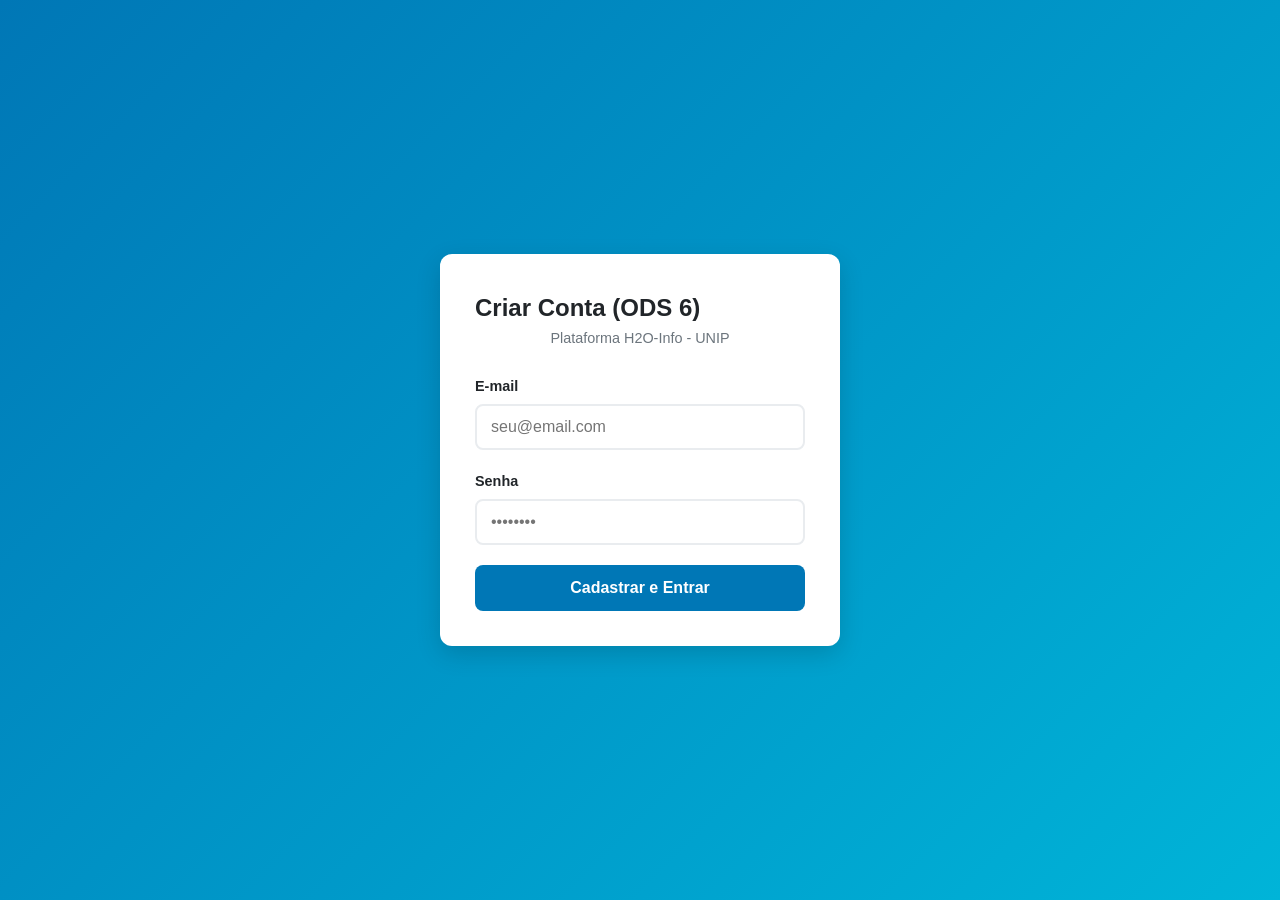
<file: index.html>
<!DOCTYPE html>
<html lang="pt-BR">
<head>
    <meta charset="UTF-8">
    <meta name="viewport" content="width=device-width, initial-scale=1.0">
    <title>H2O-Info - Monitoramento Inteligente</title>
    <link rel="stylesheet" href="style.css">
</head>
<body>
    <!-- TELA DE AUTENTICAÇÃO (LOGIN/CADASTRO) -->
    <div id="auth-screen" class="auth-container">
        <div class="auth-card">
            <h2 id="auth-title">Criar Conta (ODS 6)</h2>
            <p class="auth-subtitle">Plataforma H2O-Info - UNIP</p>
            <form id="auth-form">
                <div class="form-group">
                    <label for="user-email">E-mail</label>
                    <input type="email" id="user-email" required placeholder="seu@email.com">
                </div>
                <div class="form-group">
                    <label for="user-password">Senha</label>
                    <input type="password" id="user-password" required placeholder="••••••••">
                </div>
                <button type="submit" id="auth-btn" class="btn-primary">Cadastrar e Entrar</button>
            </form>
        </div>
    </div>

    <!-- TELA PRINCIPAL (SISTEMA APÓS LOGIN) -->
    <div id="main-system" class="hidden">
        <!-- CABEÇALHO DA PLATAFORMA -->
        <header class="main-header">
            <div class="logo" onclick="goHome()">
                <span class="icon">💧</span> <strong>H2O-Info</strong>
            </div>
            <nav class="nav-menu">
                <button class="nav-link active" onclick="switchSection('dashboard')">Início</button>
                <a href="calculadora.html" class="nav-link">Calculadora Hídrica</a>
                <a href="quiz.html" class="nav-link">Quiz Educativo</a>
                <button class="nav-link" onclick="switchSection('biografia')">Fontes & Dados</button>
                <button class="nav-link" onclick="switchSection('feedback')">Feedback</button>
            </nav>
            <div class="user-profile-container" id="user-profile-container">
                <!-- Conteúdo dinâmico via JS -->
            </div>
        </header>

        <main class="content-container">
            <!-- SEÇÃO: DASHBOARD -->
            <section id="sec-dashboard" class="content-section">
                <div class="section-header">
                    <h2>Consumo diário de Água em São Paulo</h2>
                    <p>Dados históricos consolidados dos últimos 10 anos.</p>
                </div>

                <div class="filter-box">
                    <label for="region-select"><strong>Selecionar Região:</strong></label>
                    <select id="region-select" onchange="updateChart()">
                        <option value="centro">Zona Central</option>
                        <option value="norte">Zona Norte</option>
                        <option value="sul">Zona Sul</option>
                        <option value="leste">Zona Leste</option>
                        <option value="oeste">Zona Oeste</option>
                        <option value="metropolitana">Grande São Paulo</option>
                    </select>
                </div>

                <!-- GRÁFICO HISTÓRICO CUSTOMIZADO -->
                <div class="chart-wrapper">
                    <div class="chart-y-axis">
                        <span>150L</span>
                        <span>100L</span>
                        <span>50L</span>
                        <span>0L</span>
                    </div>
                    <div class="chart-area" id="chart-bars">
                        <!-- Barras renderizadas dinamicamente via JS -->
                    </div>
                </div>
                <div class="chart-legend">
                    <p>* Valores médios diários (em Litros) consumidos por ano.</p>
                </div>
            </section>

            <!-- SEÇÃO: BIOGRAFIA E FONTES -->
            <section id="sec-biografia" class="content-section hidden">
                <h2>Bibliografia e Origem dos Dados</h2>
                <div class="card-info">
                    <p>Os dados de consumo e indicadores de qualidade hídrica exibidos nesta plataforma provêm de relatórios oficiais e bancos de dados públicos abertos das seguintes instituições:</p>
                    <ul>
                        <li><strong>SABESP</strong> (Companhia de Saneamento Básico do Estado de São Paulo) - Relatórios Anuais de Sustentabilidade e Consumo por Região Metropolitana.</li>
                        <li><strong>ARSESP</strong> (Agência Reguladora de Serviços Públicos do Estado de São Paulo) - Informações Tarifárias e Relatórios de Fiscalização de Abastecimento.</li>
                        <li><strong>SNIS</strong> (Sistema Nacional de Informações sobre Saneamento) - Diagnóstico dos Serviços de Água e Esgoto do Estado de São Paulo.</li>
                        <li><strong>ONU Brasil</strong> - Indicadores de monitoramento de metas do Objetivo de Desenvolvimento Sustentável 6 (ODS 6: Água Potável e Saneamento).</li>
                    </ul>
                </div>
            </section>

            <!-- SEÇÃO: FEEDBACK -->
            <section id="sec-feedback" class="content-section hidden">
                <h2>Enviar Feedback do Sistema</h2>
                <p>Sua opinião ajuda a aprimorar as métricas de impacto socioambiental do projeto UNIP.</p>
                <form action="https://formspree.io/f/mbdwvgea" method="POST" class="feedback-form">
                    <input type="hidden" name="_next" value="http://localhost:5500/index.html">
                    <input type="hidden" name="_subject" value="Novo Feedback - Plataforma H2O-Info">
                   
                    <div class="form-group">
                        <label for="feed-name">Nome Completo</label>
                        <input type="text" name="name" id="feed-name" required>
                    </div>
                    <div class="form-group">
                        <label for="feed-message">Sua Mensagem / Crítica / Sugestão</label>
                        <textarea name="message" id="feed-message" rows="6" required placeholder="Como foi sua experiência com os dados e ferramentas do portal?"></textarea>
                    </div>
                    <button type="submit" class="btn-primary">Enviar Mensagem por E-mail</button>
                </form>
            </section>
        </main>
    </div>

    <script src="script.js"></script>
</body>
</html>
</file>
<file: style.css>
/* RESET DE PADRÕES E CORES DIRETRIZES (UI/UX) */
:root {
    --primary-blue: #0077b6;
    --light-blue: #00b4d8;
    --background-gray: #f8f9fa;
    --card-white: #ffffff;
    --text-dark: #212529;
    --border-color: #e9ecef;
}

* {
    box-sizing: border-box;
    margin: 0;
    padding: 0;
    font-family: 'Segoe UI', Tahoma, Geneva, Verdana, sans-serif;
}

body {
    background-color: var(--background-gray);
    color: var(--text-dark);
    line-height: 1.6;
}

/* UTILITÁRIOS */
.hidden { display: none !important; }

/* LOGO CLICÁVEL */
.logo {
    cursor: pointer;
    display: flex;
    align-items: center;
    gap: 8px;
    font-size: 1.3rem;
    font-weight: bold;
    color: var(--primary-blue);
    transition: color 0.2s;
}

.logo:hover { color: var(--light-blue); }

/* TELA DE AUTENTICAÇÃO */
.auth-container {
    display: flex;
    justify-content: center;
    align-items: center;
    min-height: 100vh;
    background: linear-gradient(135deg, var(--primary-blue), var(--light-blue));
    padding: 20px;
}

.auth-card {
    background: var(--card-white);
    padding: 35px;
    border-radius: 12px;
    box-shadow: 0 8px 24px rgba(0,0,0,0.15);
    width: 100%;
    max-width: 400px;
}

.auth-title { 
    text-align: center; 
    color: var(--primary-blue); 
    margin-bottom: 8px;
}

.auth-subtitle { 
    text-align: center; 
    font-size: 0.9rem; 
    color: #6c757d; 
    margin-bottom: 25px; 
}

/* ELEMENTOS DE FORMULÁRIO */
.form-group { margin-bottom: 20px; }
.form-group label { 
    display: block; 
    margin-bottom: 6px; 
    font-weight: 600; 
    font-size: 0.9rem; 
}
.form-group input, 
.form-group select, 
.form-group textarea {
    width: 100%;
    padding: 12px 14px;
    border: 2px solid var(--border-color);
    border-radius: 8px;
    font-size: 1rem;
    transition: border-color 0.2s;
}
.form-group input:focus, 
.form-group select:focus { 
    border-color: var(--primary-blue); 
    outline: none; 
    box-shadow: 0 0 0 3px rgba(0,119,182,0.1);
}

.btn-primary {
    background-color: var(--primary-blue);
    color: white;
    border: none;
    padding: 14px 24px;
    border-radius: 8px;
    cursor: pointer;
    font-size: 1rem;
    font-weight: bold;
    width: 100%;
    transition: all 0.2s;
}
.btn-primary:hover { 
    background-color: #005f96; 
    transform: translateY(-1px);
}

/* CABEÇALHO PRINCIPAL */
.main-header {
    background-color: var(--card-white);
    border-bottom: 3px solid var(--primary-blue);
    padding: 15px 30px;
    display: flex;
    justify-content: space-between;
    align-items: center;
    flex-wrap: wrap;
    gap: 20px;
    box-shadow: 0 2px 10px rgba(0,0,0,0.1);
}

.nav-menu { 
    display: flex; 
    gap: 10px; 
    flex-wrap: wrap; 
}

.nav-link {
    text-decoration: none;
    color: var(--text-dark);
    font-weight: 600;
    padding: 10px 18px;
    border-radius: 25px;
    background: var(--background-gray);
    border: 2px solid transparent;
    cursor: pointer;
    font-size: 0.95rem;
    transition: all 0.2s;
}
.nav-link.active, 
.nav-link:hover {
    background-color: var(--primary-blue);
    color: white;
    border-color: var(--light-blue);
    transform: translateY(-2px);
}

.btn-logout {
    padding: 6px 14px;
    background: #dc3545;
    border: none;
    color: white;
    border-radius: 20px;
    cursor: pointer;
    font-size: 0.85rem;
    transition: background 0.2s;
}
.btn-logout:hover { background: #c82333; }

/* PERFIL DINÂMICO COM DROPDOWN */
.user-profile-container {
    position: relative;
}

.user-profile {
    cursor: pointer;
    padding: 10px 16px;
    border-radius: 25px;
    background: linear-gradient(135deg, var(--primary-blue), var(--light-blue));
    color: white;
    display: flex;
    align-items: center;
    gap: 8px;
    font-weight: 600;
    font-size: 0.9rem;
    box-shadow: 0 2px 8px rgba(0,119,182,0.3);
    transition: all 0.2s;
}

.user-profile:hover {
    transform: translateY(-1px);
    box-shadow: 0 4px 12px rgba(0,119,182,0.4);
}

.profile-menu {
    position: absolute;
    top: 110%;
    right: 0;
    background: var(--card-white);
    border: 2px solid var(--border-color);
    border-radius: 12px;
    box-shadow: 0 8px 25px rgba(0,0,0,0.15);
    min-width: 220px;
    z-index: 1000;
    padding: 16px;
    animation: slideDown 0.2s ease-out;
}

@keyframes slideDown {
    from { opacity: 0; transform: translateY(-10px); }
    to { opacity: 1; transform: translateY(0); }
}

.profile-menu div { 
    padding: 10px 0; 
    font-size: 0.95rem; 
    color: var(--text-dark);
    border-bottom: 1px solid var(--border-color);
}

/* RECIPIENTE DE CONTEÚDO */
.content-container {
    max-width: 1200px;
    margin: 40px auto;
    padding: 0 20px;
}

.content-section {
    background: var(--card-white);
    padding: 40px;
    border-radius: 16px;
    box-shadow: 0 8px 32px rgba(0,0,0,0.08);
}

.section-header { 
    margin-bottom: 30px; 
    border-bottom: 2px solid var(--border-color); 
    padding-bottom: 20px; 
}

/* FILTROS E CARDS */
.filter-box { 
    background: linear-gradient(135deg, var(--background-gray), #e9f5ff); 
    padding: 20px; 
    border-radius: 12px; 
    margin-bottom: 30px;
    border: 1px solid var(--border-color);
}
.filter-box label { font-weight: 700; color: var(--primary-blue); }
.filter-box select { 
    width: auto; 
    margin-left: 15px; 
    padding: 8px 12px;
    border-radius: 6px;
}

/* GRÁFICO HISTÓRICO */
.chart-wrapper {
    display: flex;
    height: 350px;
    border-left: 3px solid var(--primary-blue);
    border-bottom: 3px solid var(--primary-blue);
    position: relative;
    margin-top: 30px;
    background: var(--card-white);
    border-radius: 12px;
    padding: 20px;
}

.chart-y-axis {
    position: absolute;
    left: -55px;
    height: 100%;
    display: flex;
    flex-direction: column;
    justify-content: space-between;
    font-size: 0.85rem;
    color: #666;
    text-align: right;
    width: 45px;
    font-weight: 600;
}

.chart-area {
    display: flex;
    width: 100%;
    height: 100%;
    align-items: flex-end;
    justify-content: space-around;
    padding: 0 15px;
}

.chart-column {
    display: flex;
    flex-direction: column;
    align-items: center;
    width: 9%;
    height: 100%;
    justify-content: flex-end;
}

.bar-fill {
    background: linear-gradient(135deg, var(--light-blue), var(--primary-blue));
    width: 70%;
    border-radius: 8px 8px 0 0;
    transition: all 0.5s ease-out;
    box-shadow: 0 4px 12px rgba(0,119,182,0.3);
}

.chart-column:hover .bar-fill { 
    transform: scale(1.05);
    box-shadow: 0 6px 20px rgba(0,119,182,0.4);
}

.bar-value { 
    font-size: 0.8rem; 
    font-weight: bold; 
    margin-bottom: 6px;
    color: var(--primary-blue);
}
.bar-label { 
    font-size: 0.85rem; 
    margin-top: 10px; 
    font-weight: 600; 
    color: #666;
}

.chart-legend { 
    margin-top: 35px; 
    font-size: 0.9rem; 
    color: #6c757d;
    text-align: center;
    padding: 15px;
    background: var(--background-gray);
    border-radius: 8px;
}

/* RESULTADOS E STATUS */
.result-box { 
    margin-top: 35px; 
    padding: 30px; 
    border-radius: 16px; 
    background: linear-gradient(135deg, var(--background-gray), #f0f8ff); 
    text-align: center; 
    border: 2px solid var(--border-color);
}

.total-litros { 
    font-size: 3rem; 
    font-weight: 900; 
    color: var(--primary-blue); 
    margin: 15px 0;
    text-shadow: 2px 2px 4px rgba(0,0,0,0.1);
}

.status-badge { 
    display: inline-block; 
    padding: 12px 24px; 
    border-radius: 30px; 
    font-weight: bold; 
    font-size: 1.1rem;
    box-shadow: 0 4px 12px rgba(0,0,0,0.15);
}

.status-badge.excelente { 
    background: linear-gradient(135deg, #d4edda, #c3e6cb); 
    color: #155724; 
}
.status-badge.moderado { 
    background: linear-gradient(135deg, #fff3cd, #ffeaa7); 
    color: #856404; 
}
.status-badge.crítico { 
    background: linear-gradient(135deg, #f8d7da, #f8c1cc); 
    color: #721c24; 
    animation: pulse 2s infinite;
}

@keyframes pulse {
    0% { transform: scale(1); }
    50% { transform: scale(1.02); }
    100% { transform: scale(1); }
}

/* CALCULADORA */
.calc-box {
    background: var(--background-gray);
    padding: 25px;
    border-radius: 12px;
    margin-bottom: 25px;
}
.calc-box .form-group small {
    color: #6c757d;
    font-style: italic;
}

/* QUIZ ESTILIZADO */
.quiz-progress { 
    margin-bottom: 25px; 
    font-weight: 700; 
    color: var(--primary-blue);
    display: flex;
    justify-content: space-between;
    align-items: center;
}

.progress-bar { 
    background: var(--border-color); 
    height: 12px; 
    border-radius: 6px; 
    overflow: hidden;
    flex: 1;
    margin-left: 20px;
}

#progress-fill {
    height: 100%;
    background: linear-gradient(90deg, var(--primary-blue), var(--light-blue));
    border-radius: 6px;
    transition: width 0.4s ease;
    box-shadow: 0 0 10px rgba(0,119,182,0.4);
}

.quiz-card { 
    background: linear-gradient(135deg, var(--card-white), var(--background-gray)); 
    padding: 35px; 
    border-radius: 20px; 
    box-shadow: 0 8px 25px rgba(0,0,0,0.1);
    text-align: center;
}

.btn-option {
    background: linear-gradient(135deg, var(--background-gray), #f8f9fa);
    border: 2px solid var(--border-color);
    padding: 16px 20px;
    border-radius: 12px;
    cursor: pointer;
    width: 100%;
    text-align: left;
    margin-bottom: 15px;
    font-size: 1rem;
    font-weight: 500;
    transition: all 0.3s ease;
    box-shadow: 0 2px 8px rgba(0,0,0,0.05);
}

.btn-option:hover { 
    background: linear-gradient(135deg, var(--light-blue), var(--primary-blue));
    border-color: var(--primary-blue);
    color: white;
    transform: translateY(-3px);
    box-shadow: 0 6px 20px rgba(0,119,182,0.3);
}

.options-grid { 
    display: grid; 
    grid-template-columns: 1fr 1fr; 
    gap: 15px; 
}

/* RESULTADOS DETALHADOS DO QUIZ */
#quiz-detailed-results div {
    margin-bottom: 20px;
}
#quiz-detailed-results h3 {
    color: var(--primary-blue);
    margin-bottom: 20px;
}

/* RESPONSIVO */
@media (max-width: 768px) {
    .main-header { padding: 12px 20px; flex-direction: column; gap: 15px; }
    .nav-menu { order: 3; width: 100%; justify-content: center; }
    .content-section { padding: 25px 20px; }
    .chart-wrapper { height: 280px; }
    .options-grid { grid-template-columns: 1fr; }
    .profile-menu { right: -20px; min-width: 200px; }
}
</file>
